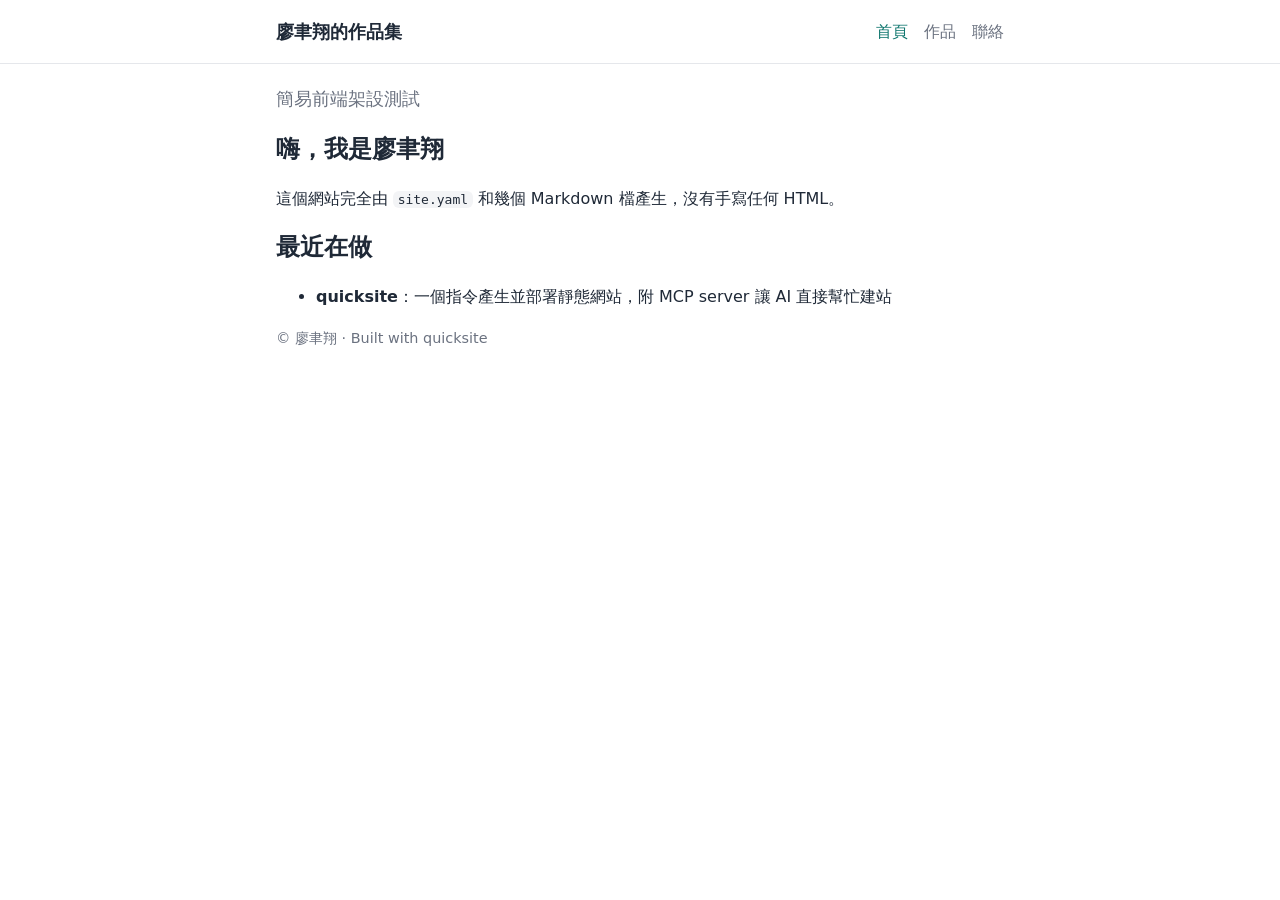
<file: index.html>
<!doctype html>
<html lang="zh-Hant">
<head>
  <meta charset="utf-8">
  <meta name="viewport" content="width=device-width, initial-scale=1">
  <title>廖聿翔的作品集</title>
  <meta name="description" content="簡易前端架設測試">
  <link rel="stylesheet" href="style.css">
</head>
<body>
  <header class="site-header">
    <div class="wrap">
      <a class="brand" href="index.html">廖聿翔的作品集</a>
      
      <nav>
        
        <a href="index.html" aria-current="page">首頁</a>
        
        <a href="projects.html">作品</a>
        
        <a href="contact.html">聯絡</a>
        
      </nav>
      
    </div>
  </header>
  <main class="wrap">
    
    <p class="lead">簡易前端架設測試</p>
    
    <article>
<h1>嗨，我是廖聿翔</h1>
<p>這個網站完全由 <code>site.yaml</code> 和幾個 Markdown 檔產生，沒有手寫任何 HTML。</p>
<h2>最近在做</h2>
<ul>
<li><strong>quicksite</strong>：一個指令產生並部署靜態網站，附 MCP server 讓 AI 直接幫忙建站</li>
</ul>
    </article>
  </main>
  <footer class="wrap">
    © 廖聿翔 · Built with quicksite
  </footer>
</body>
</html>
</file>
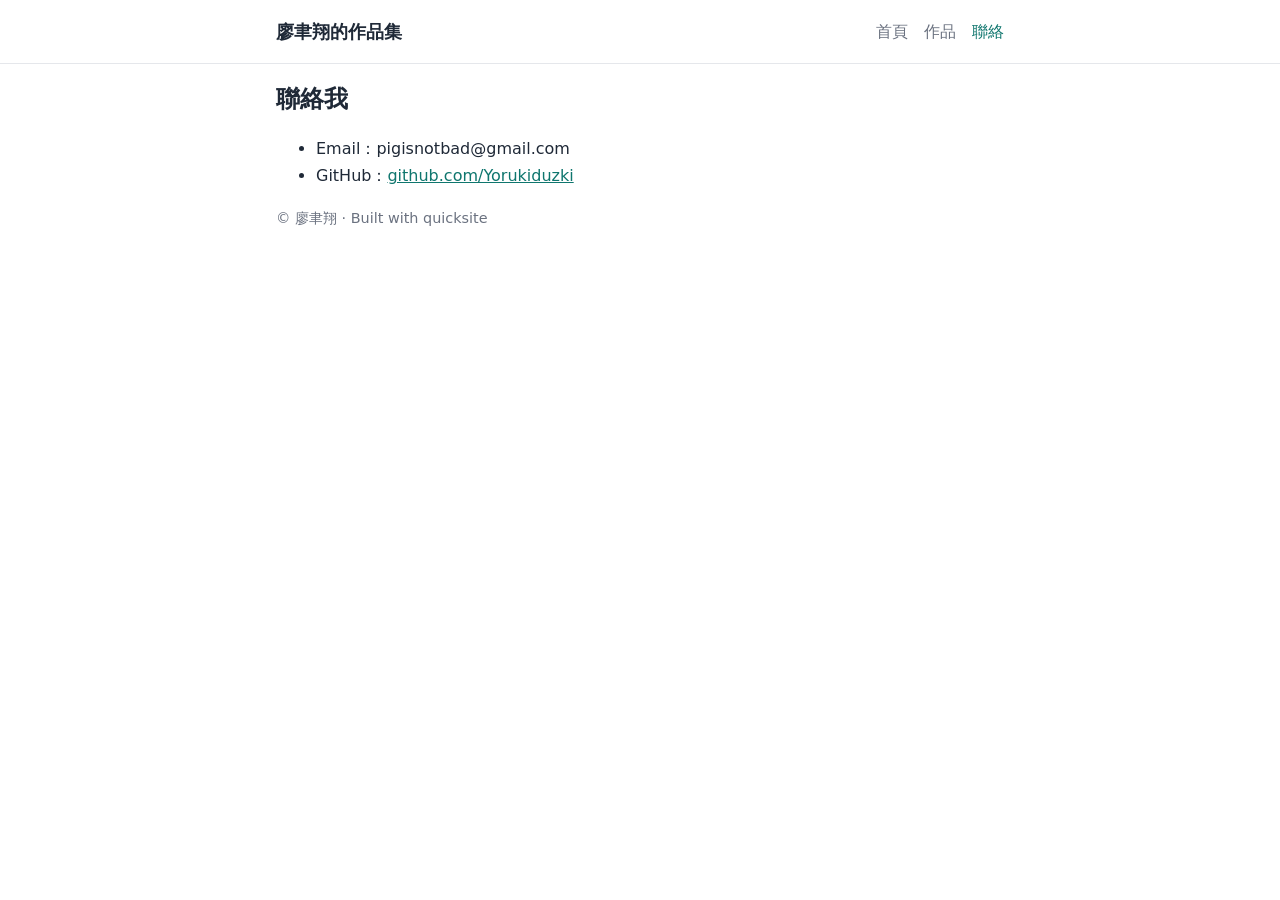
<file: contact.html>
<!doctype html>
<html lang="zh-Hant">
<head>
  <meta charset="utf-8">
  <meta name="viewport" content="width=device-width, initial-scale=1">
  <title>聯絡 · 廖聿翔的作品集</title>
  <meta name="description" content="簡易前端架設測試">
  <link rel="stylesheet" href="style.css">
</head>
<body>
  <header class="site-header">
    <div class="wrap">
      <a class="brand" href="index.html">廖聿翔的作品集</a>
      
      <nav>
        
        <a href="index.html">首頁</a>
        
        <a href="projects.html">作品</a>
        
        <a href="contact.html" aria-current="page">聯絡</a>
        
      </nav>
      
    </div>
  </header>
  <main class="wrap">
    
    <article>
<h1>聯絡我</h1>
<ul>
<li>Email：pigisnotbad@gmail.com</li>
<li>GitHub：<a href="https://github.com/">github.com/Yorukiduzki</a></li>
</ul>
    </article>
  </main>
  <footer class="wrap">
    © 廖聿翔 · Built with quicksite
  </footer>
</body>
</html>
</file>
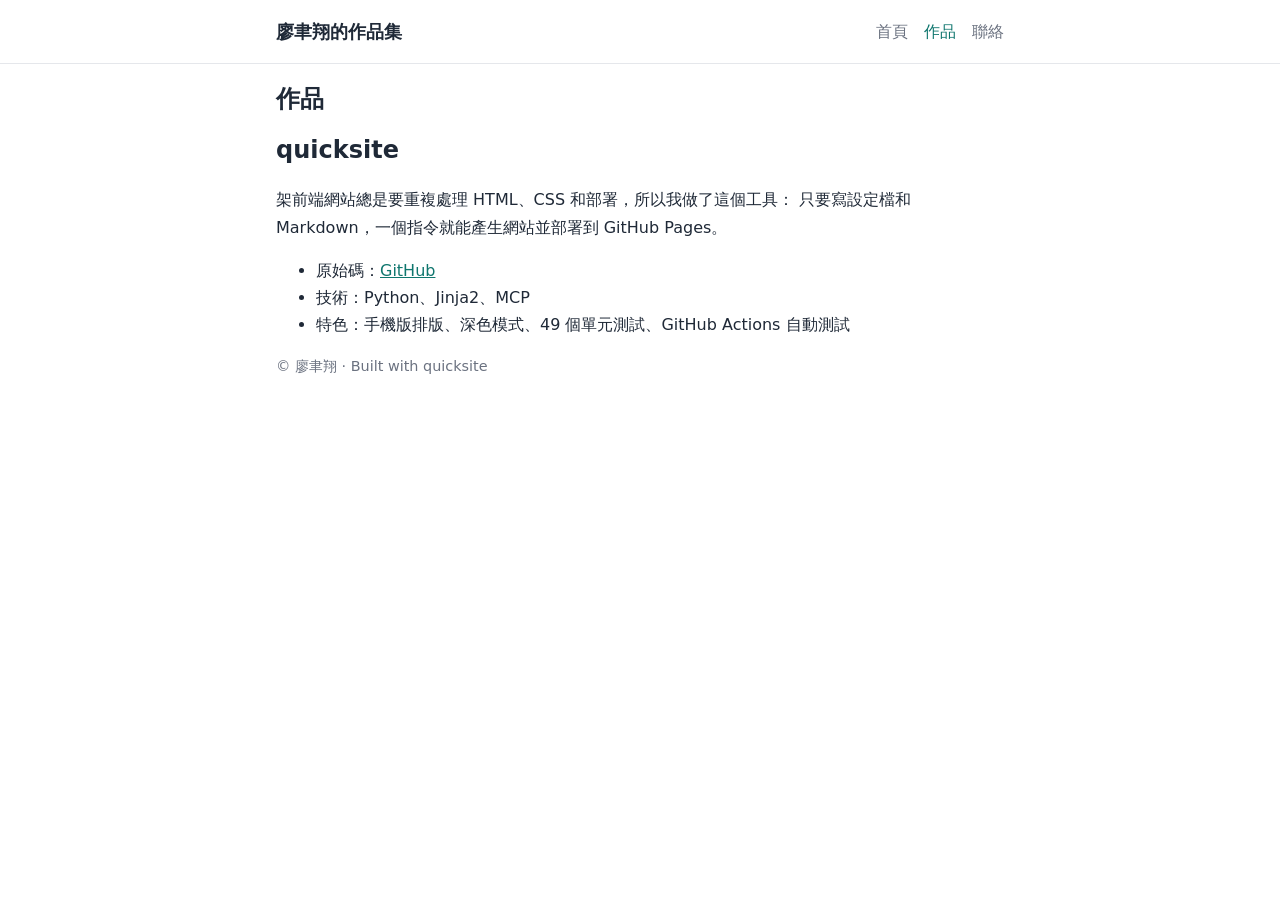
<file: projects.html>
<!doctype html>
<html lang="zh-Hant">
<head>
  <meta charset="utf-8">
  <meta name="viewport" content="width=device-width, initial-scale=1">
  <title>作品 · 廖聿翔的作品集</title>
  <meta name="description" content="簡易前端架設測試">
  <link rel="stylesheet" href="style.css">
</head>
<body>
  <header class="site-header">
    <div class="wrap">
      <a class="brand" href="index.html">廖聿翔的作品集</a>
      
      <nav>
        
        <a href="index.html">首頁</a>
        
        <a href="projects.html" aria-current="page">作品</a>
        
        <a href="contact.html">聯絡</a>
        
      </nav>
      
    </div>
  </header>
  <main class="wrap">
    
    <article>
<h1>作品</h1>
<h2>quicksite</h2>
<p>架前端網站總是要重複處理 HTML、CSS 和部署，所以我做了這個工具：
只要寫設定檔和 Markdown，一個指令就能產生網站並部署到 GitHub Pages。</p>
<ul>
<li>原始碼：<a href="https://github.com/Yorukidzuki/quicksite">GitHub</a></li>
<li>技術：Python、Jinja2、MCP</li>
<li>特色：手機版排版、深色模式、49 個單元測試、GitHub Actions 自動測試</li>
</ul>
    </article>
  </main>
  <footer class="wrap">
    © 廖聿翔 · Built with quicksite
  </footer>
</body>
</html>
</file>
<file: style.css>
:root {
  --primary: #0f766e;
  --bg: #ffffff;
  --text: #1f2937;
  --muted: #6b7280;
  --border: #e5e7eb;
  --code-bg: #f3f4f6;
}
@media (prefers-color-scheme: dark) {
  :root {
    --bg: #111827;
    --text: #e5e7eb;
    --muted: #9ca3af;
    --border: #374151;
    --code-bg: #1f2937;
  }
}
* { box-sizing: border-box; }
body {
  margin: 0;
  background: var(--bg);
  color: var(--text);
  font-family: system-ui, -apple-system, "Segoe UI", "Noto Sans TC", "PingFang TC", sans-serif;
  line-height: 1.7;
}
.wrap { max-width: 760px; margin: 0 auto; padding: 0 16px; }
.site-header { border-bottom: 1px solid var(--border); }
.site-header .wrap {
  display: flex; flex-wrap: wrap; gap: 12px;
  align-items: center; justify-content: space-between;
  padding-top: 16px; padding-bottom: 16px;
}
.brand { font-weight: 700; font-size: 1.15rem; color: var(--text); text-decoration: none; }
nav { display: flex; flex-wrap: wrap; gap: 16px; }
nav a { color: var(--muted); text-decoration: none; }
nav a:hover, nav a[aria-current="page"] { color: var(--primary); }
main { padding-top: 32px; padding-bottom: 48px; }
.lead { font-size: 1.15rem; color: var(--muted); }
a { color: var(--primary); }
h1, h2, h3 { line-height: 1.3; }
img { max-width: 100%; height: auto; }
pre, code { background: var(--code-bg); border-radius: 6px; }
code { padding: 0.1em 0.35em; }
pre { padding: 12px 16px; overflow-x: auto; }
pre code { padding: 0; }
table { border-collapse: collapse; width: 100%; }
th, td { border: 1px solid var(--border); padding: 6px 10px; text-align: left; }
footer { color: var(--muted); font-size: 0.9rem; padding-bottom: 32px; }
</file>
